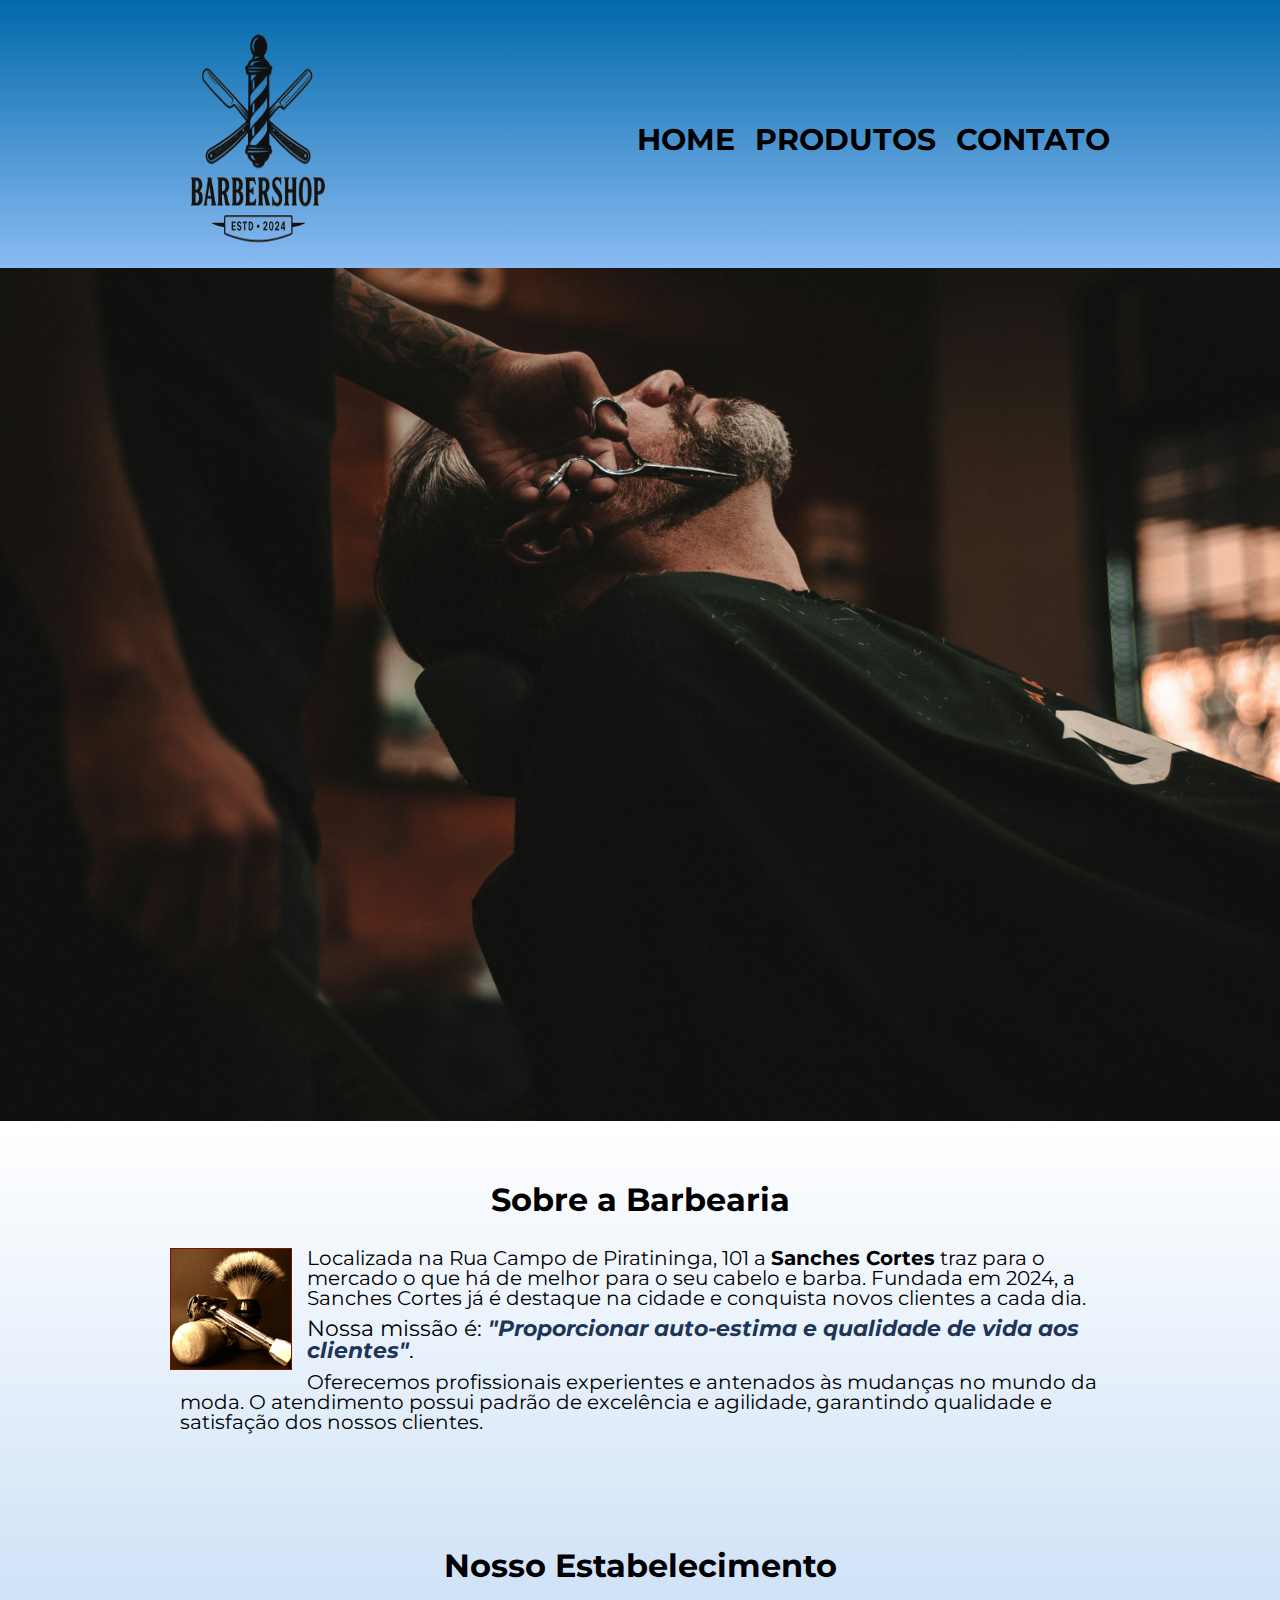
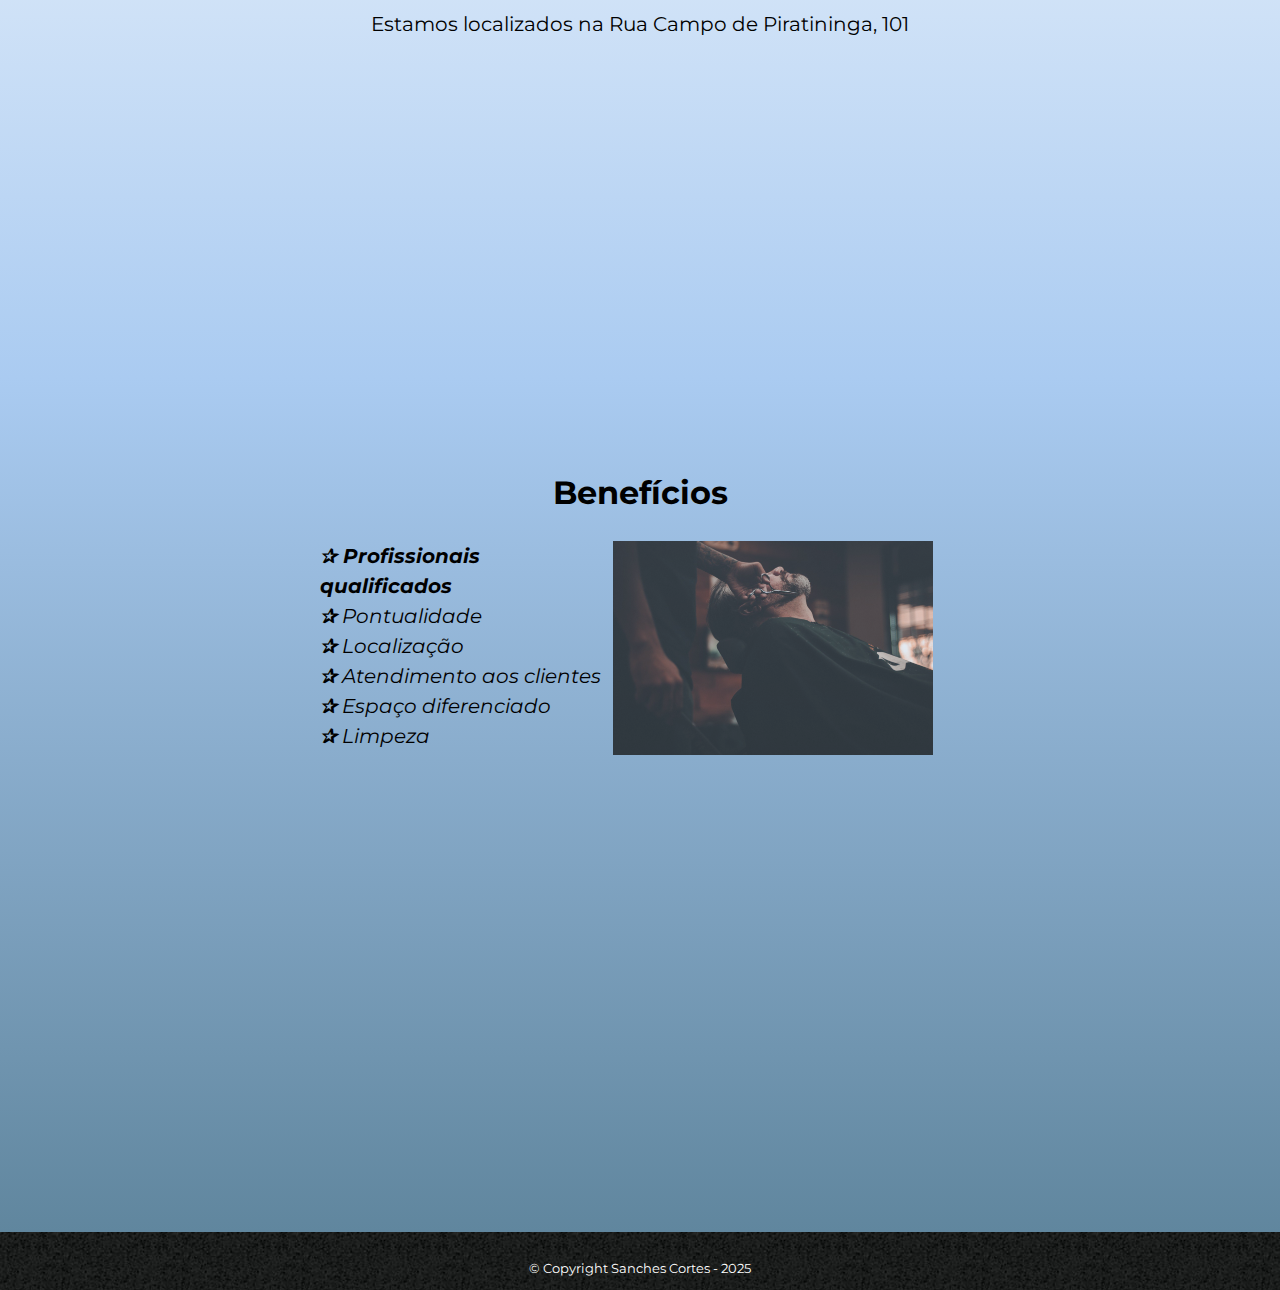
<file: index.html>
<!DOCTYPE html>
<html lang="pt-br">
    <head>
        <meta charset="UTF-8">
        <meta http-equiv="X-UA-Compatible" content="IE=edge">
        <meta name="viewport" content="width=device-width, initial-scale=1.0">

        <meta name="description" content="Página inicial do site da Barbearia Sanches.">
        <title>Sanches Cortes</title>
        <link rel="icon" href="favicon.ico" type="image/x-icon">

        <link rel="stylesheet" href="css/reset.css">
        <link rel="stylesheet" href="css/style.css">
        <link rel="preconnect" href="https://fonts.googleapis.com">
        <link rel="preconnect" href="https://fonts.gstatic.com" crossorigin>
        <link rel="stylesheet" href="https://fonts.googleapis.com/css2?family=Montserrat:wght@300&display=swap">
    </head>
    <body>
        <header>
            <div class="cabecalho">
                <h1>
                    <a href="index.html" title="Página inicial">

                        <img src="img/logo.png" alt="Logo da Barbearia Sanches na cor preta."
                        width="177" height="250" id="logo">

                    </a>
                </h1>
                <nav>
                    <ul>
                        <li>
                            <a href="index.html">Home</a>
                        </li>
                        <li>
                            <a href="produtos.html">Produtos</a>
                        </li>
                        <li>
                            <a href="contato.html">Contato</a>
                        </li>
                    </ul>
                </nav>
            </div>
        </header>

        <img id="banner" src="img/banner.jpg"
        alt="Salão" width="800" height="300">

        <main class="home">
            <section class="principal"></div>

                <h2 class="titulo-principal">Sobre a Barbearia</h2>

                <img id="utensilios" src="img/utensilios.jpg"
                alt="Utensílios de um barbeiro." width="674" height="674">
                
                <p>Localizada na Rua Campo de Piratininga, 101 a <strong>Sanches Cortes</strong> traz para o mercado o que há de melhor 
                para o seu cabelo e barba. Fundada em 2024, a Sanches Cortes já é destaque na cidade e conquista novos 
                clientes a cada dia.</p>

                <p id="missao">Nossa  missão é: <strong>"Proporcionar auto-estima e qualidade de vida aos 
                clientes"</strong>.</p>

                <p>Oferecemos profissionais experientes e antenados às mudanças no mundo da moda. O atendimento possui padrão 
                de excelência e agilidade, garantindo qualidade e satisfação dos nossos clientes.</p>
            </section>

            <section class="localizacao">

                <h3 class="titulo-principal">Nosso Estabelecimento</h3>
                <p>Estamos localizados na Rua Campo de Piratininga, 101</p>

                <div class="mapa">
                    <iframe title="Mapa mostrando a localização da Sanches Cortes."
                        src="https://www.google.com/maps/embed?pb=!4v1748023724696!6m8!1m7!1sGZjJHbzSP_T-K2xVQUDx0g!2m2!1d-23.62699350347309!2d-46.44552486231387!3f55.06!4f0!5f0.7820865974627469"
                        width="100%" height="300" style="border:0;" allowfullscreen="" loading="lazy" referrerpolicy="no-referrer-when-downgrade">
                    </iframe>
                </div>
            </section>

            <section class="beneficios">
                <h4 class="titulo-principal">Benefícios</h4>

                <div class="conteudo-beneficios">
                    <ul class="lista-beneficios">
                        <li class="itens"> Profissionais qualificados</li>
                        <li class="itens"> Pontualidade</li>
                        <li class="itens"> Localização</li>
                        <li class="itens"> Atendimento aos clientes</li>
                        <li class="itens"> Espaço diferenciado</li>
                        <li class="itens"> Limpeza</li>
                    </ul>
    
                    <img id="imagem-beneficios" src="img/beneficios.jpg"
                    alt="Homem tendo a barba aparada." width="1280" height="853">
                </div>

                <div class="video">
                    <iframe title="Vídeo americano de um corte de cabelo."
                        src="https://www.youtube.com/embed/wcVVXUV0YUY" width="100%" height="315" frameborder="0"
                        allow="accelerometer; autoplay; encrypted-media; gyroscope; picture-in-picture" allowfullscreen>
                    </iframe>   
                </div>
            </section>
        </main>

       <footer>
            <p class="copyright">&copy; Copyright Sanches Cortes - 2025</p>
        </footer>
    </body>
</html>
</file>
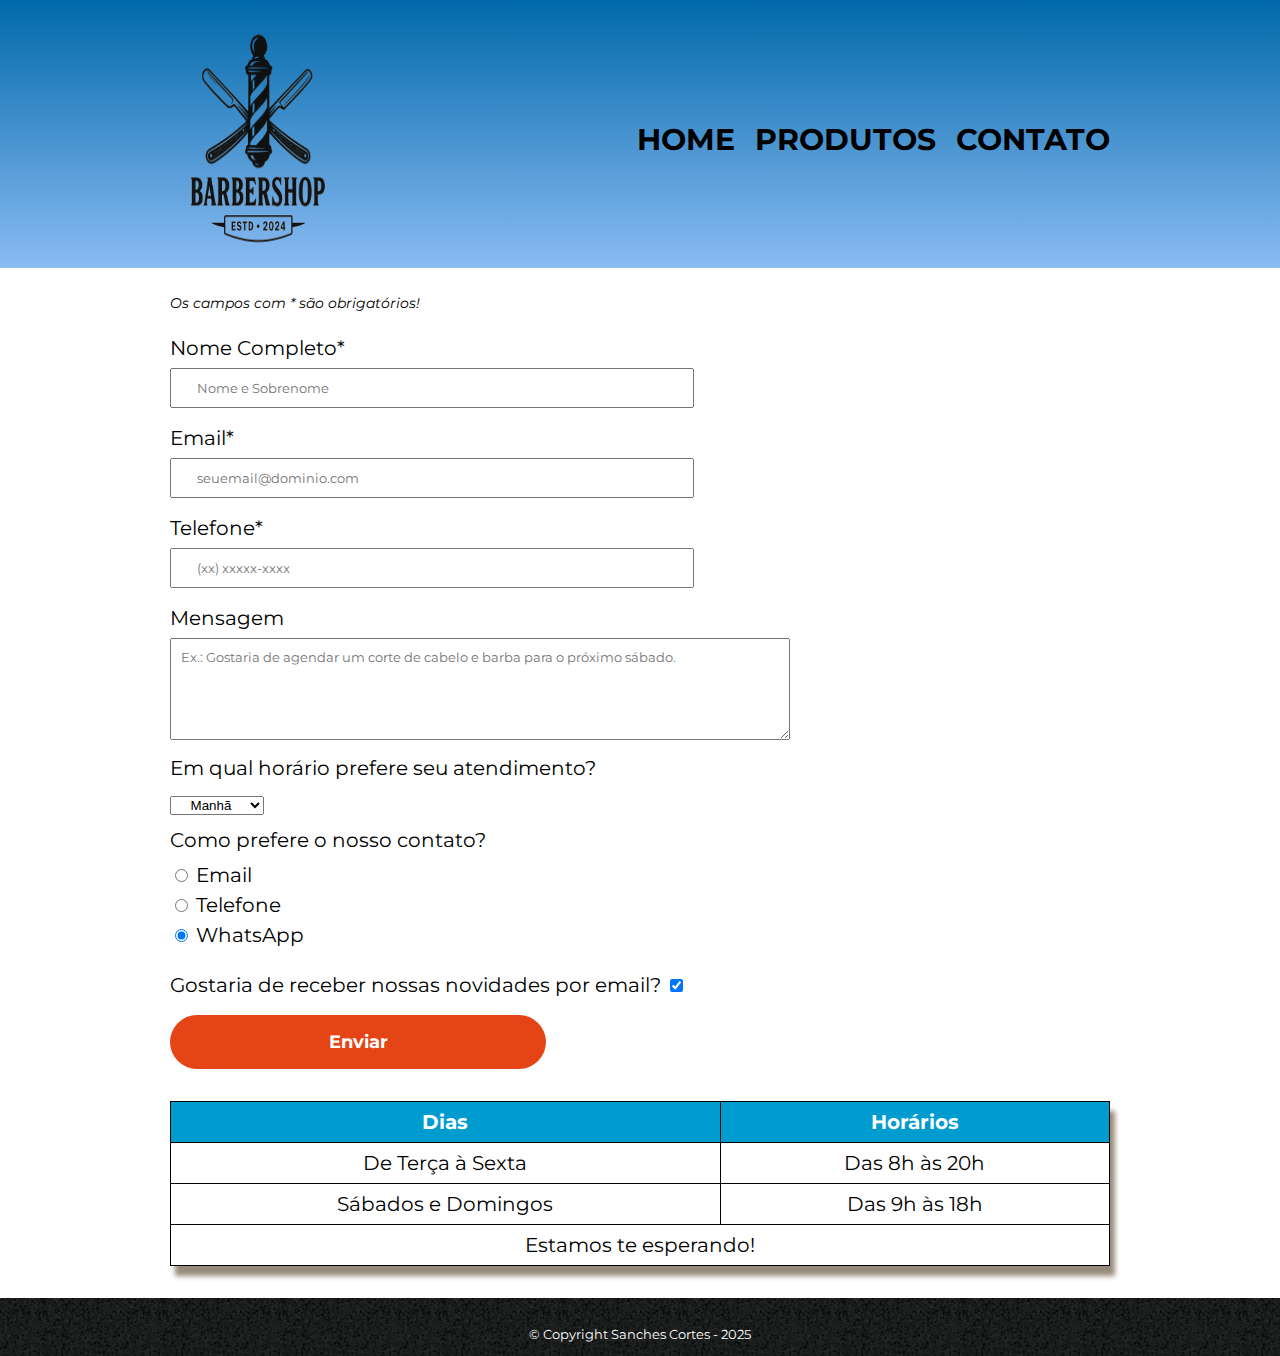
<file: contato.html>
<!DOCTYPE html>
<html lang="pt-br">
    <head>
        <meta charset="UTF-8">
        <meta http-equiv="X-UA-Compatible" content="IE=edge">
        <meta name="viewport" content="width=device-width, initial-scale=1.0">

        <meta name="description" content="Página de contato da Barbearia Sanches. Aqui você pode agendar um horário, 
        mandar uma mensagem e assinar nossa newsletter.">
        <title>Sanches Cortes</title>
        <link rel="icon" href="favicon.ico" type="image/x-icon">

        <link rel="stylesheet" href="css/reset.css">
        <link rel="stylesheet" href="css/style.css">
        <link rel="preconnect" href="https://fonts.googleapis.com">
        <link rel="preconnect" href="https://fonts.gstatic.com" crossorigin>
        <link rel="stylesheet" href="https://fonts.googleapis.com/css2?family=Montserrat:wght@300&display=swap">
    </head>
    <body>
        <header>
            <div class="cabecalho">
                <h1>
                    <a href="index.html" title="Página inicial">
                        <img src="img/logo.png" alt="Logo da Barbearia Sanches na cor preta."
                        width="177" height="250" id="logo"> 
                    </a>
                </h1>
                <nav>
                    <ul>
                        <li>
                            <a href="index.html">Home</a>
                        </li>
                        <li>
                            <a href="produtos.html">Produtos</a>
                        </li>
                        <li>
                            <a href="contato.html">Contato</a>
                        </li>
                    </ul>
                </nav>
            </div>
        </header>
        <main>
            <form>
                <p>Os campos com * são obrigatórios!</p>
                <label for="nomecompleto">Nome Completo*</label>
                <input class="input-padrao" type="text" id="nomecompleto" required
                placeholder="Nome e Sobrenome">

                <label for="email">Email*</label>
                <input class="input-padrao" type="email" id="email" required
                placeholder="seuemail@dominio.com">

                <label for="telefone">Telefone*</label>
                <input class="input-padrao" type="tel" id="telefone" required
                placeholder="(xx) xxxxx-xxxx">

                <label for="mesagem">Mensagem</label>
                <textarea cols="70" rows="5" id="mensagem"
                placeholder="Ex.: Gostaria de agendar um corte de cabelo e barba para o próximo sábado."></textarea>

                <fieldset>
                    <legend>Em qual horário prefere seu atendimento?</legend>
                    <select>
                        <option>Manhã</option>
                        <option>Tarde</option>
                        <option>Noite</option>
                    </select>
                </fieldset>

                <fieldset>
                    <legend>Como prefere o nosso contato?</legend>

                    <label for="radio-email">
                        <input type="radio" name="contato" value="email" id="radio-email">
                        Email
                    </label>
                    
                    <label for="radio-telefone">
                        <input type="radio" name="contato" value="telefone" id="radio-telefone">
                        Telefone
                    </label>

                    <label for="radio-whatsapp">
                        <input type="radio" name="contato" value="whatsapp" id="radio-whatsapp" checked>
                        WhatsApp
                    </label>
                </fieldset>

                <label class="checkbox">Gostaria de receber nossas novidades por email?
                    <input type="checkbox" checked>
                </label>

                <input class="enviar" type="submit" value="Enviar">
            </form>
            <table>
                <thead>
                    <tr>
                        <th>Dias</th>
                        <th>Horários</th>
                    </tr>
                </thead>
                <tbody>
                    <tr>
                        <td>De Terça à Sexta</td>
                        <td>Das 8h às 20h</td>
                    </tr>
                    <tr>
                        <td>Sábados e Domingos</td>
                        <td>Das 9h às 18h</td>
                    </tr>
                </tbody>
                <tfoot>
                    <tr>
                        <td colspan="2">Estamos te esperando!</td>
                    </tr>
                </tfoot>
            </table>
        </main>
        <footer>


            
            <p class="copyright">&copy; Copyright Sanches Cortes - 2025</p>
        </footer>
    </body>
</html>
</file>
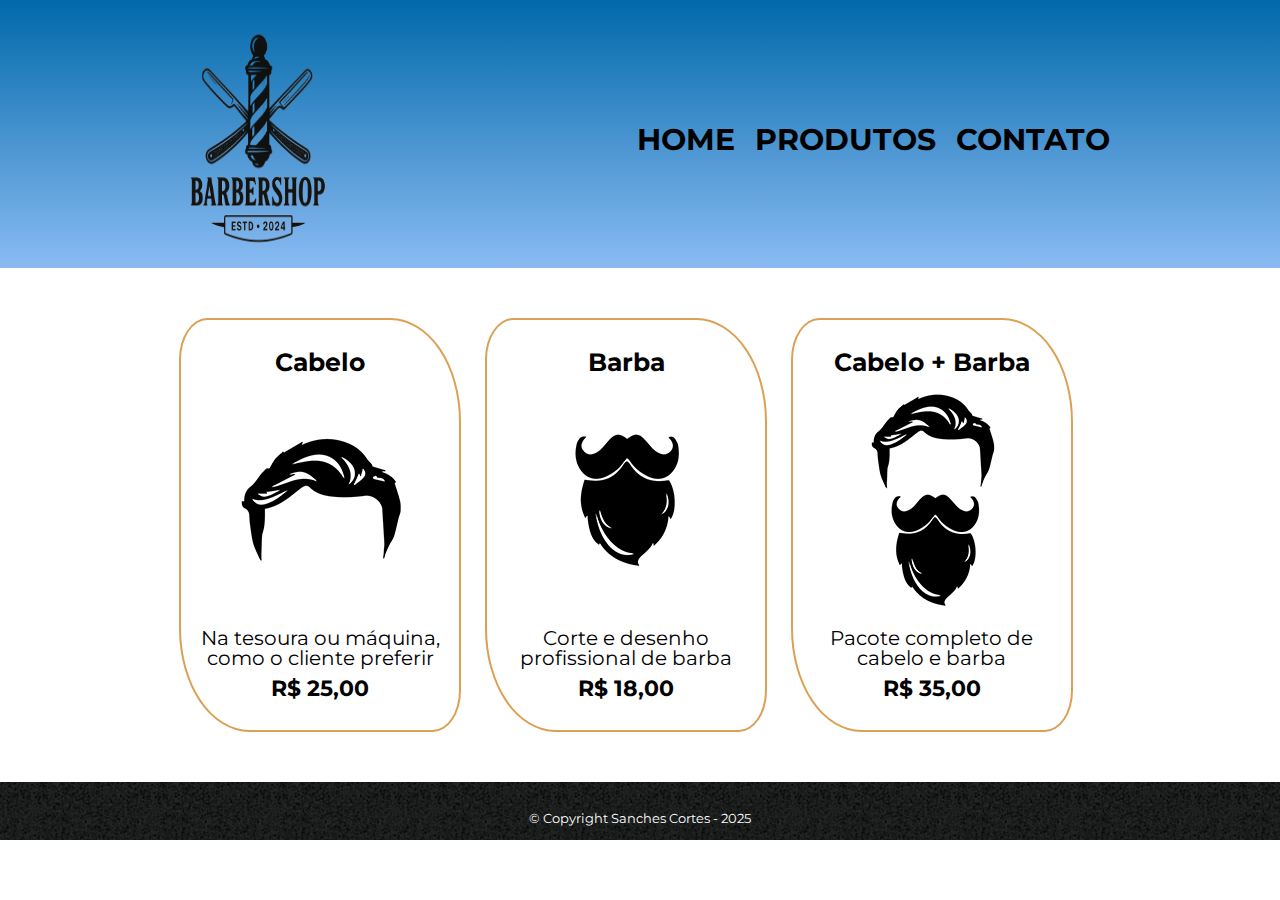
<file: produtos.html>
<!DOCTYPE html>
<html lang="pt-br">
    <head>
        <meta charset="UTF-8">
        <meta http-equiv="X-UA-Compatible" content="IE=edge">
        <meta name="viewport" content="width=device-width, initial-scale=1.0">

        <meta name="description" content="Página de produtos da Barbearia Alura. Aqui você encontra 
        descrições e valores dos diversos produtos e serviços.">
        <title>Sanches Cortes</title>
        <link rel="icon" href="favicon.ico" type="image/x-icon">

        <link rel="stylesheet" href="css/reset.css">
        <link rel="stylesheet" href="css/style.css">
        <link rel="preconnect" href="https://fonts.googleapis.com">
        <link rel="preconnect" href="https://fonts.gstatic.com" crossorigin>
        <link rel="stylesheet" href="https://fonts.googleapis.com/css2?family=Montserrat:wght@300&display=swap">
    </head>

    <body>
        <header>
            <div class="cabecalho">
                <h1>
                    <a href="index.html" title="Página inicial">
                        <img src="img/logo.png" alt="Logo da Barbearia Alura na cor preta."
                        width="177" height="250" id="logo">
                    </a>
                </h1>     
                <nav>
                    <ul>
                        <li>
                            <a href="index.html">Home</a>
                        </li>
                        <li>
                            <a href="produtos.html">Produtos</a>
                        </li>
                        <li>
                            <a href="contato.html">Contato</a>
                        </li>
                    </ul>
                </nav>
            </div>
        </header>
        <main>
            <ul class="produtos">
                <li>
                    <h2>Cabelo</h2>
                    <img src="img/cabelo.jpg" alt="Desenho minimalista de um corte de cabelo."
                    width="250" height="250">
                    <p class="produtos-descricao">Na tesoura ou máquina, como o cliente preferir</p>
                    <p class="produtos-preco">R$ 25,00</p>
                </li>
                <li>
                    <h2>Barba</h2>
                    <img src="img/barba.jpg" alt="Desenho minimalista de bigode e barba comprida."
                    width="250" height="250">
                    <p class="produtos-descricao">Corte e desenho profissional de barba</p>
                    <p class="produtos-preco">R$ 18,00</p>
                </li>
                <li>
                    <h2>Cabelo + Barba</h2>
                    <img src="img/cabelo+barba.jpg" alt="Desenho minimalista de um corte de cabelo, bigode e barba comprida."
                    width="250" height="250">
                    <p class="produtos-descricao">Pacote completo de cabelo e barba</p>
                    <p class="produtos-preco">R$ 35,00</p>
                </li>
            </ul>
        </main>
        <footer>
          
            <p class="copyright">&copy; Copyright Sanches Cortes - 2025</p>
        </footer>
    </body>
</html>
</file>
<file: css/style.css>
/* Fonte */
body {
    font-family: 'Montserrat', sans-serif;
    font-size: 20px;
}
/* CSS header */
header {
    background: linear-gradient(#0169aa,#8abbf3);
    padding-top: 15px;
}
.cabecalho {
    position: relative;
    width: 940px;
    margin: 0 auto;
}
#logo:hover {
    transition: 1s;
    transform: scale(1.1);
}
nav {
    position: absolute;
    top: 110px;
    right: 0;
}
nav li {
    display: inline;
    margin-left: 15px;
}
nav a {
    text-transform: uppercase;
    color: black;
    font-weight: bold;
    font-size: 30px;
    text-decoration: none;
}
nav a:hover {
    transition: 0.2s;
    color: #e54516;
    text-decoration: underline;
}
/* CSS home */
#banner {
    width: 100%;
    height: auto;
}
.home {
    background: linear-gradient(#ffffff, #aacbf1, #60869e);
}
.principal {
    padding: 3em 0;
    width: 940px;
    margin: 0 auto;
}
.titulo-principal {
    font-size: 2rem;
    font-weight: bold;
    text-align: center;
    margin-bottom: 2rem;
}
#utensilios {
    width: 120px;
    height: 120px;
    float: left;
    margin: auto 15px 15px auto;
    border: 1px solid #781500;
}
#utensilios:hover {
    transition: 0.5s;
    box-shadow: 3px 3px 3px #781500;
    opacity: 75%;
}
.principal p {
    text-align: left;
    margin: 10px;
}
strong {
    font-weight: bold;
}
#missao {
    font-size: 22px;
}
#missao strong {
    font-style: italic;
    font-weight: bold;
    color: #1d3557;
}
.localizacao {
    padding: 3rem 0;
}
.localizacao p {
    margin-bottom: 2rem;
    text-align: center;
}
.mapa {
    width: 940px;
    margin: 0 auto;
}
.beneficios {
    padding: 3em 0;
}
.conteudo-beneficios {
    width: 640px;
    margin: 10px auto;
}
.lista-beneficios {
    width: 45%;
    display: inline-block;
    vertical-align: top;
}
.itens {
    line-height: 1.5;
    font-style: italic;
}
.itens:first-child {
    font-weight: bold;
}
.itens:before {
    font-weight: bold;
    content: "\2730";
}
#imagem-beneficios {
    opacity: 75%;
    width: 50%;
    height: auto;
}
#imagem-beneficios:hover {
    transition: 0.5s;
    opacity: 100%;
    box-shadow: 10px 12px 5px #781500;
}
.video {
    width: 560px;
    margin: 3rem auto;
}
/* CSS produtos */
.produtos {
    width: 940px;
    margin: 0 auto;
    padding: 50px 0;
}
.produtos li {
    display: inline-block;
    width: 30%;
    vertical-align: top;
    margin: 0 1%;
    padding: 30px 15px;
    box-sizing: border-box;
    border: 2px solid #dba053;
    border-radius: 10% 25%;
    text-align: center;
}
.produtos li:hover {
    transition: 0.5s;
    border-color: #781500;
}
.produtos li:hover h2 {
    transition: 0.5s;
    font-size: 30px;
}
.produtos li:hover .produtos-preco {
    transition: 0.5s;
    font-size: 25px;
}
.produtos li:active {
    transition: 0s;
    border-color: #a77d4d;
}
.produtos h2 {
    font-size: 25px;
    font-weight: bold;
}
.produtos-descricao {
    text-align: center;
}
.produtos-preco {
    text-align: center;
    font-size: 22px;
    font-weight: bold;
    margin-top: 10px;
}
/* CSS contato */
form {
    width: 940px;
    margin: 0 auto;
}
form p {
    text-align: left;
    font-size: 14px;
    font-style: italic;
    padding: 2em 0;
}
form label, form legend {
    display: block;
    font-size: 20px;
    margin-bottom: 10px;
}
.input-padrao {
    display: block;
    margin-bottom: 20px;
    padding: 10px 25px;
    width: 50%;
    font-family: 'Montserrat', sans-serif;
}
textarea {
    padding: 10px;
    font-family: 'Montserrat', sans-serif;
}
legend {
    padding: 15px 0 5px;
}
select {
    width: 10%;
    text-align: center;
}
.checkbox {
    margin: 20px 0;
}
.enviar {
    width: 40%;
    padding: 15px 0;
    background-color: #e54516;
    color: white;
    font-weight: bold;
    font-size: 18px;
    border: 1px solid transparent;
    border-radius: 30px;
    cursor: pointer;
    font-family: 'Montserrat', sans-serif;
}
.enviar:hover {
    transition: 0.5s;
    background-color: #781500;
    transform: scale(1.1);
}
table {
    background-color: white;
    margin: 2rem auto;
    box-shadow: 5px 10px 5px #988b7b;
    width: 940px;
}
thead {
    background-color: #009ccf;
    font-size: 20px;
    font-weight: bold;
    color: white;
}
th, td {
    border: 1px solid black;
    padding: 10px 20px;
    text-align: center;
}
footer {
    text-align: center;
    background-image: url(../img/bg.jpg);
    padding: 15px 0px;
}
.redes a {
    margin: 0 10px;
    text-decoration: none;
}
.redes img:hover {
    transition: 0.5s;
    transform: scale(1.1);
    opacity: 60%;
}
.copyright {
    font-size: 13px;
    color: white;
    margin-top: 15px;
}
/* Media queries */
@media screen and (max-width: 825px) {
    body {
        font-size: 16px;
    }
    .cabecalho, .principal, .mapa, .conteudo-beneficios, .video, 
    .produtos, form {
        width: auto;
    }
    /* Header */
    header {
        padding: 5px 0;
    }
    .cabecalho {
        text-align: center;
    }
    nav {
        position: static;
    }
    nav a {
        font-size: 20px;
    }
    nav a:active {
        color: #e54516;
        text-decoration: underline;
    }
    /* Home */
    .principal {
        padding: 1rem 0;
        margin: auto 1rem;
    }
    .titulo-principal {
        font-size: 20px;
    }
    #utensilios {
        width: 100px;
        height: 100px;
        margin: 0 1rem;
        box-shadow: 3px 3px 3px #781500;
    }
    #missao {
        font-size: 18px;
    }
    .localizacao {
        margin: 1rem;
        padding: 0;
    }
    .beneficios {
        text-align: center;
        padding: 1rem 0;
        margin: 1rem;
    }
    .lista-beneficios {
        width: 100%;
        margin-bottom: 1rem;
    }
    #imagem-beneficios {
        width: 100%;
        opacity: 100%;
        box-shadow: 6px 8px 4px #781500;
    }
    /* Produtos */
    .produtos {
        text-align: center;
    }
    .produtos li {
        display: inline-block;
        width: 75%;
        margin: 1rem 2rem;
    }
    .produtos-descricao {
        font-size: 18px;
    }
    /* Contato */
    form {
        margin: 0 20px;
    }
    form p {
        font-size: 12px;
    }
    form label, form legend {
        font-size: 16px;
    }
    .input-padrao {
        padding: 5px 10px;
        width: 80%;
    }
    textarea {
        padding: 5px 10px;
        width: 85%;
    }
    select {
        width: 30%;
    }
    .enviar {
        width: 60%;
    }
    table {
        margin: 20px;
        width: 70%;
    }
    thead {
        font-size: 16px;
    }
    th, td {
        font-size: 14px;
        padding: 7px 14px;
    }
}
</file>
